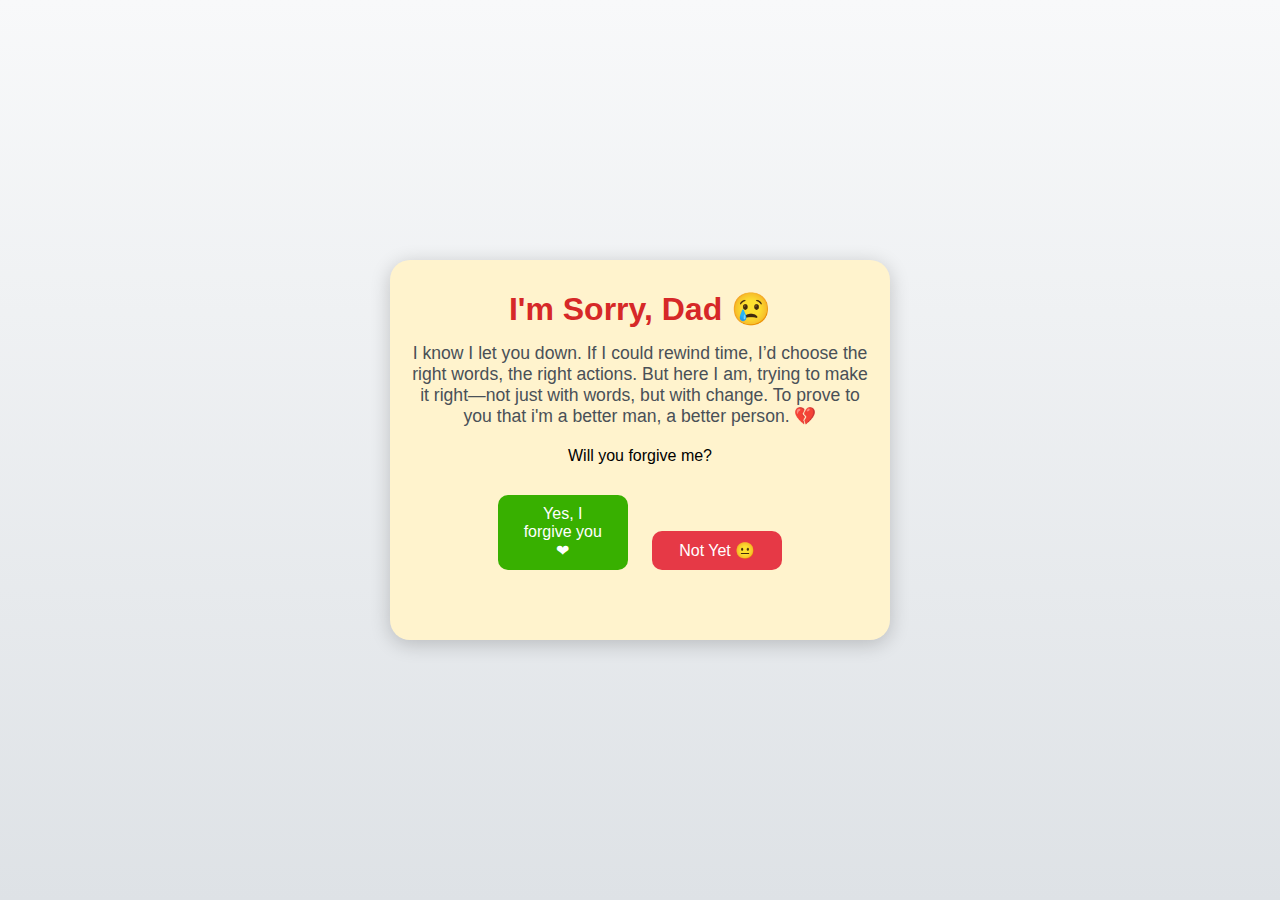
<file: Coding Projects/Im_sorry_game/index.html>
<!DOCTYPE html>
<html lang="en">
<head>
  <meta charset="UTF-8">
  <title>I’m Sorry, Dad</title>
  <link rel="stylesheet" href="style.css">
</head>
<body>
  <div class="background tears"></div>

  <div class="container">
    <h1>I'm Sorry, Dad 😢</h1>
    <p class="heartfelt">
      I know I let you down. If I could rewind time, I’d choose the right words, the right actions.
      But here I am, trying to make it right—not just with words, but with change. 
      To prove to you that i'm a better man, a better person. 💔
    </p>
    <p>Will you forgive me?</p>
    
    
    <div class="buttons">
  <button id="forgiveBtn">Yes, I forgive you ❤</button>
  <div id="noBtnWrapper">
    <button id="notYetBtn">Not Yet 😐</button>
  </div>
</div>

    <div id="response" class="response-area"></div>
  </div>

  <div id="heart-container"></div>

  <script src="script.js"></script>
</body>
</html>
</file>
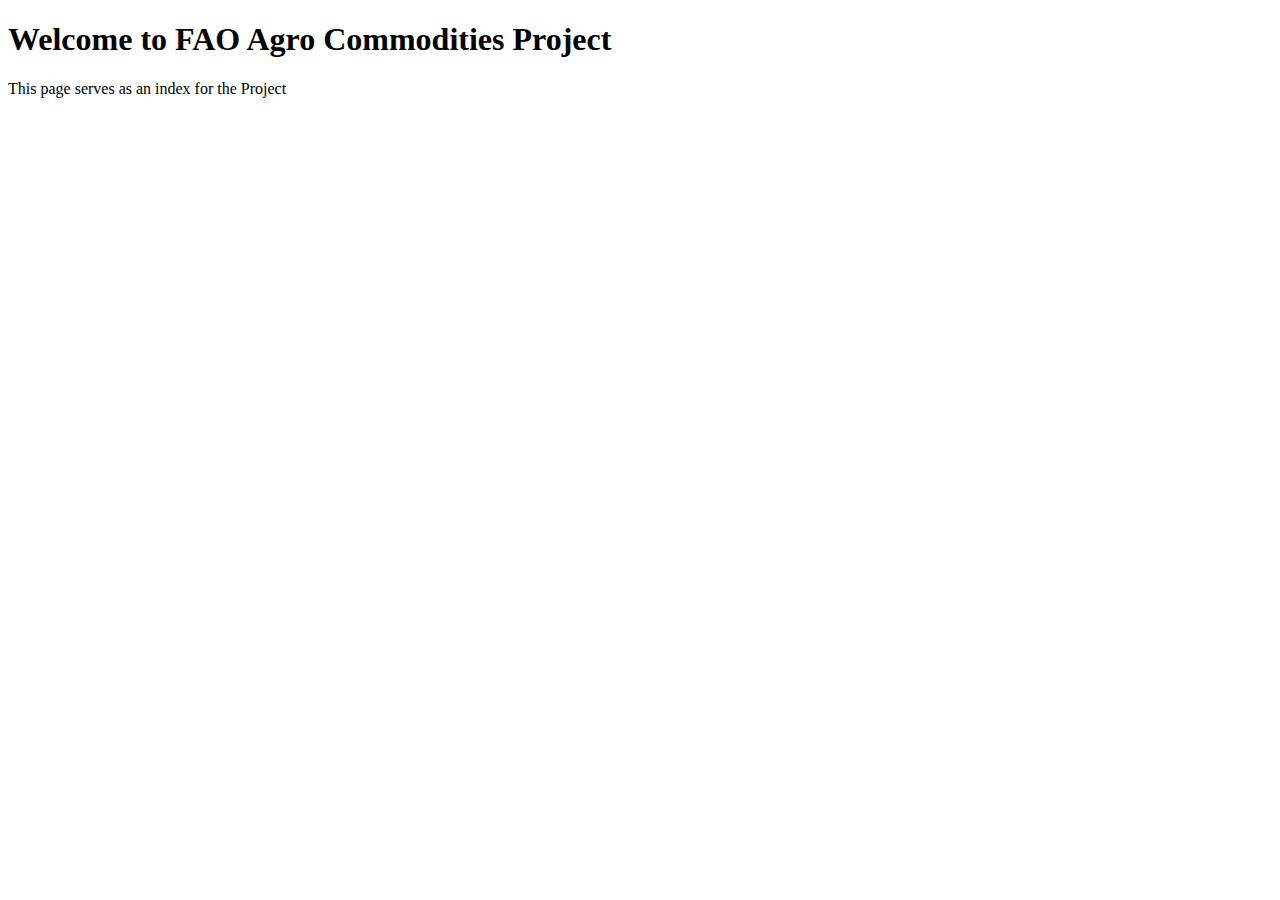
<file: Coding Projects/About.html>
<!DOCTYPE html>
<html lang="en">
<head>
    <meta charset="UTF-8">
    <meta name="viewport" content="width=device-width, initial-scale=1.0">
    <title>About - FAO Agro Commodities Project</title>
</head>
<body>
    <h1>Welcome to FAO Agro Commodities Project</h1>
    <p>This page serves as an index for the Project</p>
</body>
</html>
</file>
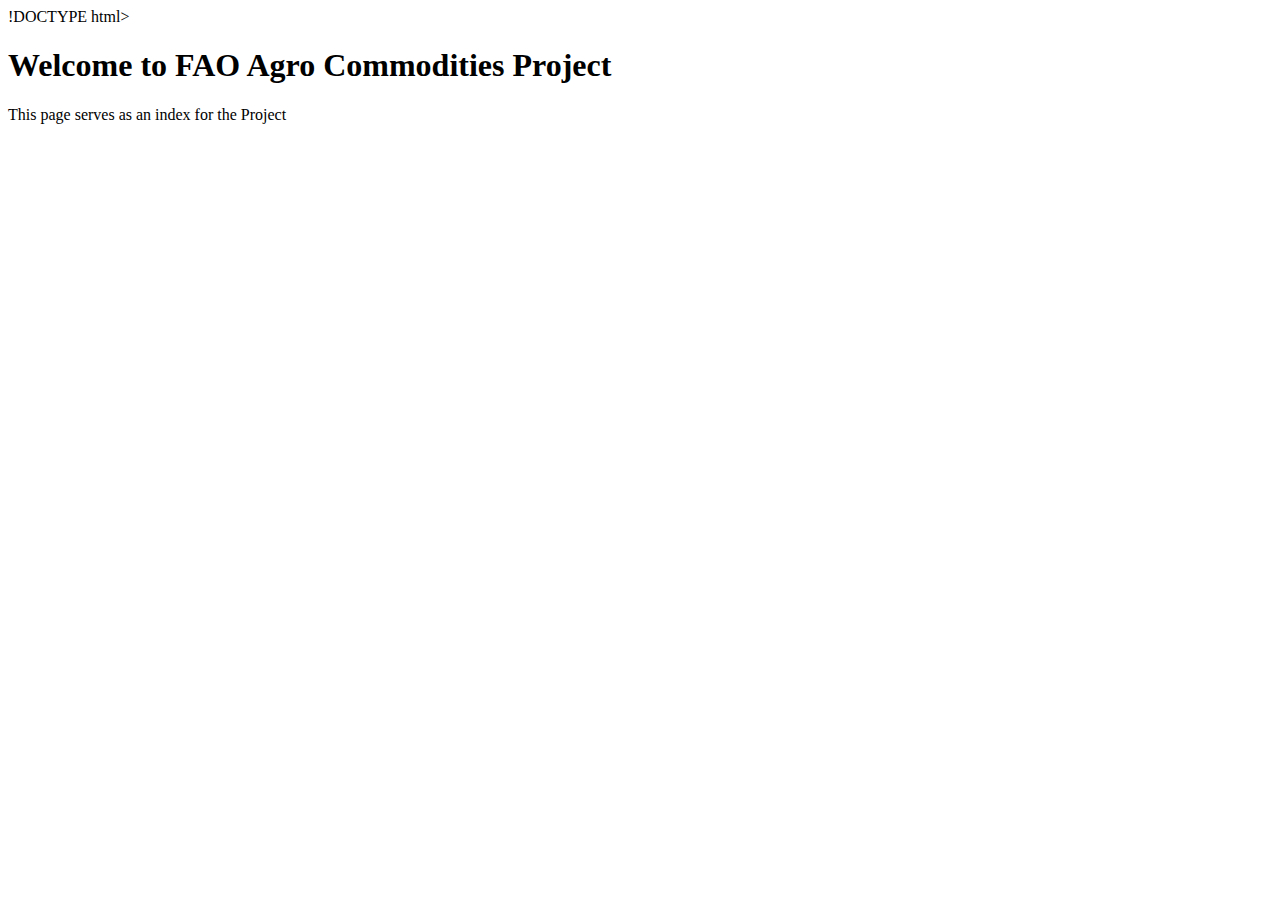
<file: Coding Projects/Contact.html>
!DOCTYPE html>
<html lang="en">
<head>
    <meta charset="UTF-8">
    <meta name="viewport" content="width=device-width, initial-scale=1.0">
    <title>About - FAO Agro Commodities Project</title>
</head>
<body>
    <h1>Welcome to FAO Agro Commodities Project</h1>
    <p>This page serves as an index for the Project</p>
</body>
</html>
</file>
<file: Coding Projects/Im_sorry_game/style.css>
* {
  box-sizing: border-box;
  margin: 0;
  padding: 0;
}
/*font settings */
body {
  font-family: 'Segoe UI', sans-serif;
  background: linear-gradient(to bottom, #f8f9fa, #dee2e6);
  display: flex;
  justify-content: center;
  align-items: center;
  min-height: 100vh;
  position: relative;
  overflow: hidden;
  padding: 20px;
}
/*container settings */
.container {
  background: #fff3cd;
  border-radius: 20px;
  padding: 30px 20px;
  box-shadow: 0 4px 20px rgba(0,0,0,0.2);
  max-width: 500px;
  width: 100%;
  text-align: center;
  z-index: 2;
  position: relative;
}
/*background settings */
h1 {
  color: #d62828;
  font-size: 2em;
  margin-bottom: 15px;
}
/*heartfelt message    */
.heartfelt {
  font-size: 1.1em;
  margin-bottom: 20px;
  color: #495057;
}
/* buttons settings */
p {
  margin-bottom: 20px;
  font-size: 1em;
}
/* buttons container*/
.buttons button {
  padding: 10px 20px;
  font-size: 1em;
  margin: 10px;
  border: none;
  border-radius: 10px;
  cursor: pointer;
  transition: transform 0.2s;
  width: 130px;
}
/*forgive and not yet buttons*/
#forgiveBtn {
  background-color: #38b000;
  color: white;
}
/*not yet button*/
#notYetBtn {
  background-color: #e63946;
  color: white;
}
/*button hover effect*/
button:hover {
  transform: scale(1.05);
}
/*response area settings*/
.response-area {
  margin-top: 30px;
  font-size: 1.2em;
  color: #343a40;
}
/* background settings*/
.background.tears::before,
.background.tears::after {
  content: '';
  position: absolute;
  top: -20px;
  width: 100%;
  height: 100%;
  background-image: url('https://i.imgur.com/1PRzq9b.png'); /* A small blue tear image */
  background-repeat: repeat;
  background-size: 20px;
  opacity: 0.2;
  animation: fall 5s linear infinite;
  z-index: 1;
}
/*tears animation*/
@keyframes fall {
  0% { background-position-y: -100px; }
  100% { background-position-y: 100vh; }
}

/* Hearts after forgiveness */
#heart-container {
  position: fixed;
  top: 0;
  left: 0;
  pointer-events: none;
  width: 100%;
  height: 100%;
  overflow: hidden;
  z-index: 3;
}

.heart {
  position: absolute;
  font-size: 2rem;
  animation: floatUp 3s ease-out forwards;
  color: #ff6b81;
}

@keyframes floatUp {
  0% {
    transform: translateY(0) scale(1);
    opacity: 1;
  }
  100% {
    transform: translateY(-100vh) scale(1.5);
    opacity: 0;
  }
}

/* Mobile responsive */
@media (max-width: 600px) {
  h1 {
    font-size: 1.5em;
  }
  .heartfelt {
    font-size: 1em;
  }
  button {
    width: 100%;
    margin: 10px 0;
  }
}
/* No button wrapper */
#noBtnWrapper {
  display: inline-block;
  position: relative;
}

/* Not yet button animation */
#notYetBtn {
  position: relative;
  transition: top 0.2s ease, left 0.2s ease, transform 0.2s ease;
}
</file>
